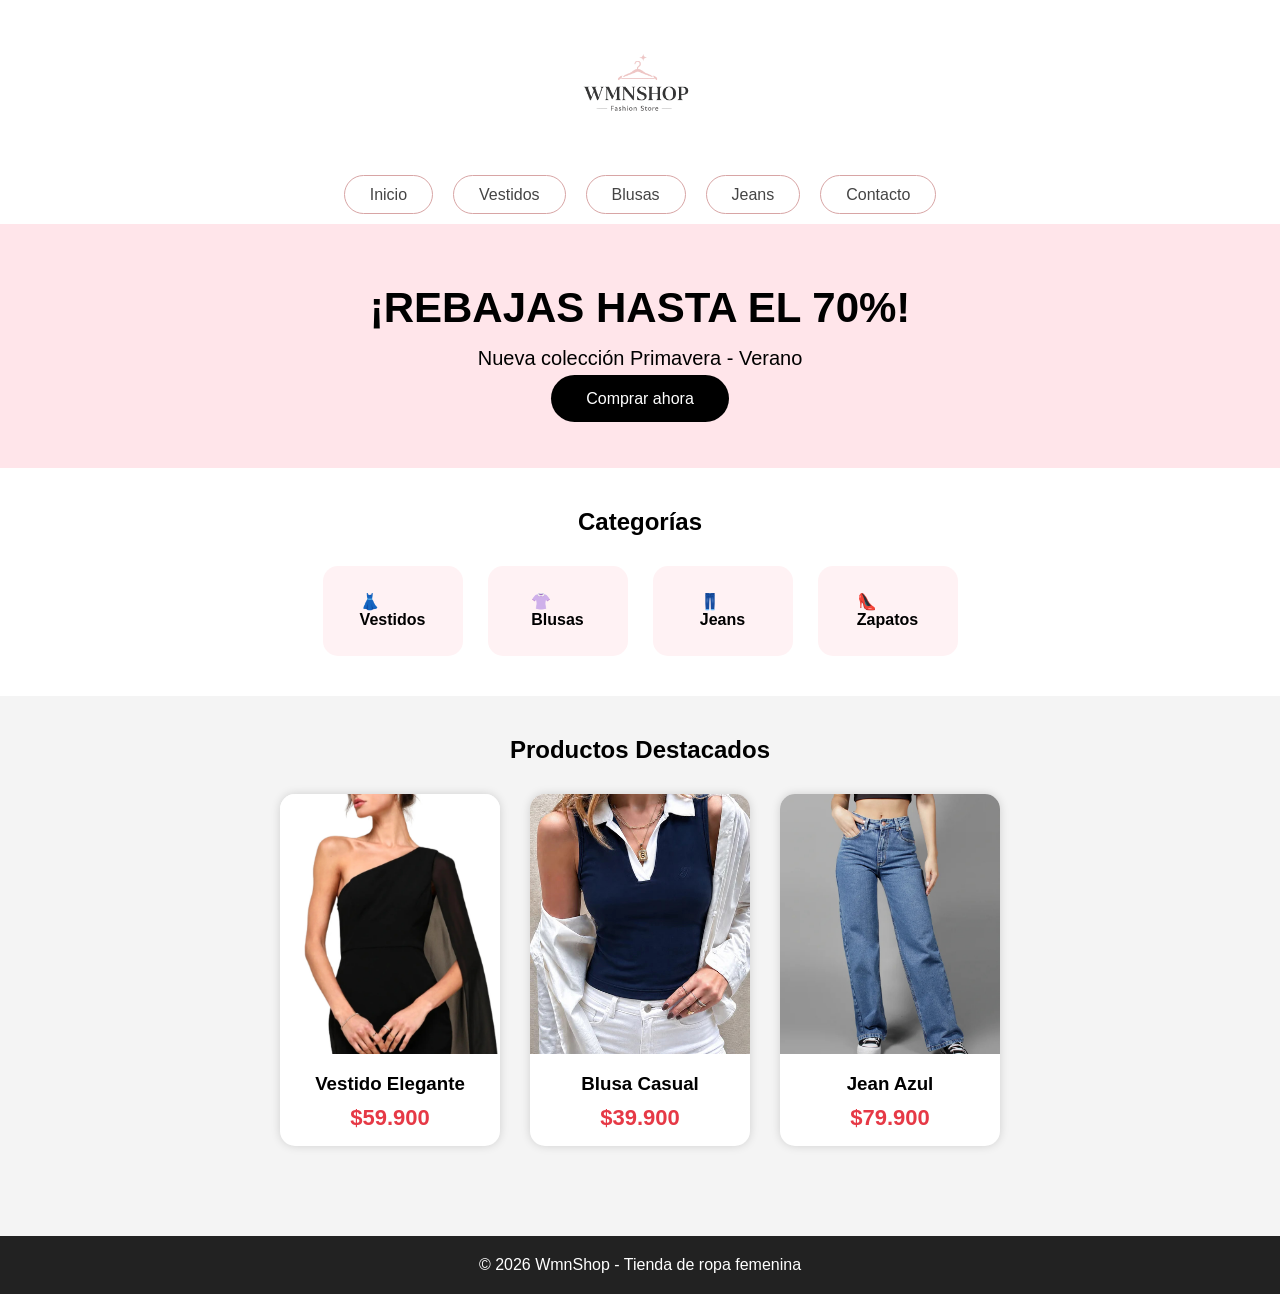
<file: index.html>
<!DOCTYPE html>
<html lang="es">

<head>
    <meta charset="UTF-8">
    <meta name="viewport" content="width=device-width, initial-scale=1.0">
    <title>WmnShop</title>

    <link rel="stylesheet" href="styles.css">
</head>

<body>

    <header>

        <!-- Logo -->
        <div class="logo">
            <img src="img/img0.png" alt="Logo WmnShop" class="logo-img">
        </div>

        <!-- Menú -->
        <nav>
            <ul>
                <li><a href="index.html">Inicio</a></li>
                <li><a href="#">Vestidos</a></li>
                <li><a href="#">Blusas</a></li>
                <li><a href="#">Jeans</a></li>
                <li><a href="contacto.html">Contacto</a></li>
            </ul>
        </nav>

    </header>

    <!-- Banner -->

    <section class="banner">

        <h1>¡REBAJAS HASTA EL 70%!</h1>

        <p>Nueva colección Primavera - Verano</p>

        <a href="#" class="boton">Comprar ahora</a>

    </section>

    <!-- Categorías -->

    <section class="categorias">

        <h2>Categorías</h2>

        <div class="contenedor-categorias">

            <div class="categoria">👗<br>Vestidos</div>

            <div class="categoria">👚<br>Blusas</div>

            <div class="categoria">👖<br>Jeans</div>

            <div class="categoria">👠<br>Zapatos</div>

        </div>

    </section>

    <!-- Productos -->

    <main>

        <h2>Productos Destacados</h2>

        <div class="productos">

            <div class="producto">
                <img src="img/img3.jpg" alt="Vestido">
                <h3>Vestido Elegante</h3>
                <p>$59.900</p>
            </div>

            <div class="producto">
                <img src="img/img2.jpg" alt="Blusa">
                <h3>Blusa Casual</h3>
                <p>$39.900</p>
            </div>

            <div class="producto">
                <img src="img/img1.jpg" alt="Jean">
                <h3>Jean Azul</h3>
                <p>$79.900</p>
            </div>

        </div>

    </main>

    <footer>

        <p>© 2026 WmnShop - Tienda de ropa femenina</p>

    </footer>

</body>

</html>
</file>
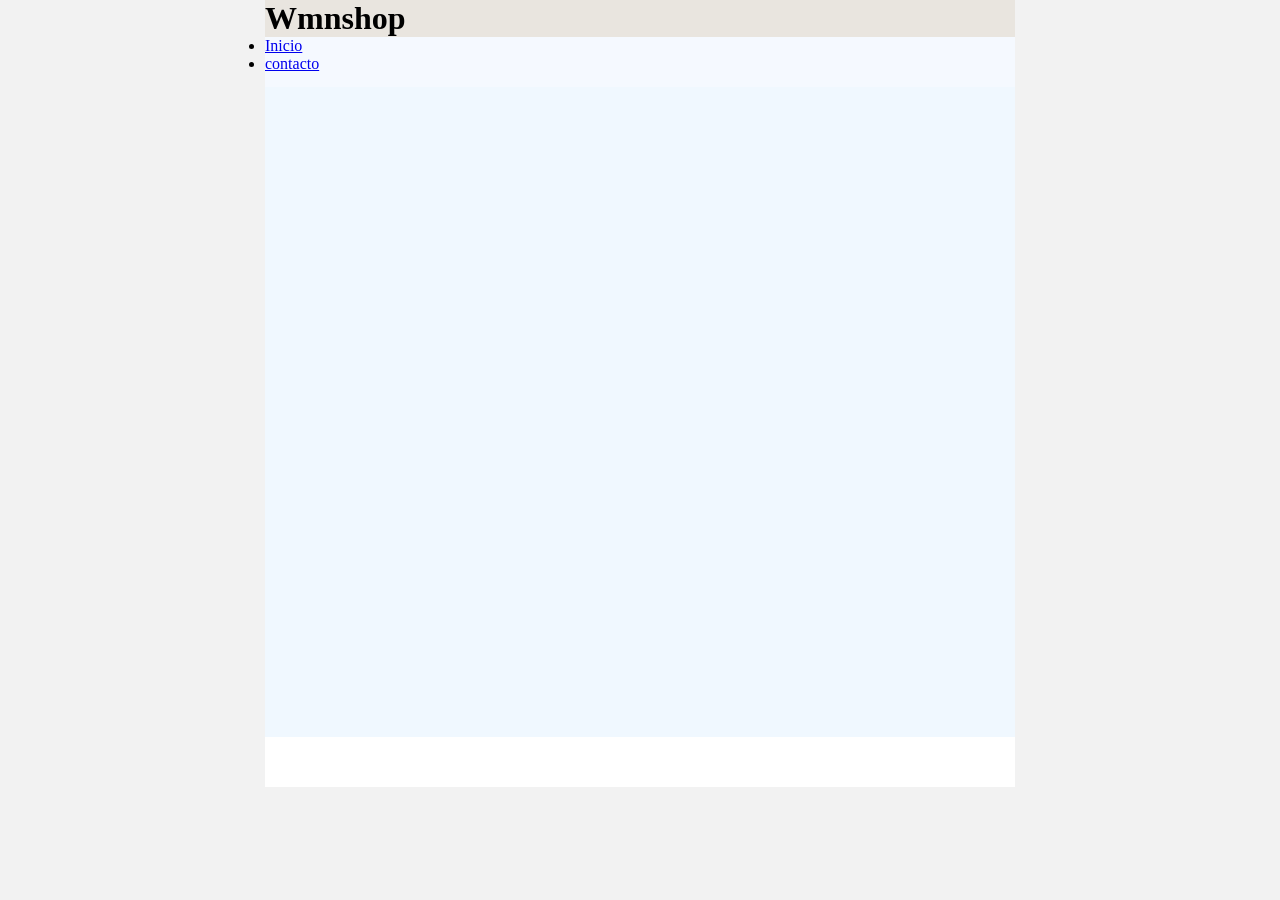
<file: contacto.html>
<!doctype html>
<html lang="es">
 <head>
     <meta charset="UTF-8">
    <title>Wmnshop</title>
 <style>
*{margin: 0;padding: 0;}
html{background-color: rgb(242, 242, 242);}
body{width: 750px;height: 750px; margin:auto ;background-color: rgb(233, 229, 223); }
header{width: 750px; height: 250px; background-color: aliceblue;}
main{width: 750px; height: 400px; background-color: aliceblue;}
nav{width: 750px; height: 50px; background-color: rgb(245, 249, 255);}
footer{width: 750px; height: 50px; background-color: rgb(255, 255, 255);}
 </style>
    <Body>
    <h1>Wmnshop</h1>
    <nav>
      <ul>
    <li><a href="index.html">Inicio</Index></a></li>
    
    <li><a href="contacto.html">contacto</Index></a></li>

      </ul>
    </nav>
    <header>
    <section id="banner"> </section>
    <section id="logo"> </section>
    <section id="login"> </section>
    </header>
    <main>
    <aside id="left"></aside>
    <aside id="right"></aside>
    <article></article>
    </main>
    <footer>

    </footer>
    </Body>
    </head>
    </html>
</file>
<file: styles.css>
*{

    margin:0;

    padding:0;

    box-sizing:border-box;

    font-family:Arial, Helvetica, sans-serif;

}
body{

    background:#f4f4f4;

}
header{

    background:#fff;

    text-align:center;

    padding:20px;

}
.logo-img{

    width:220px;

}
nav{

    margin-top:15px;

}
nav ul{

    list-style:none;

    display:flex;

    justify-content:center;

    gap:20px;

}
nav a{

    text-decoration:none;

    color:#444;

    border:1px solid #d8a5a5;

    padding:10px 25px;

    border-radius:30px;

    transition:.3s;

}
nav a:hover{

    background:#d8a5a5;

    color:white;

}
.banner{

    background:#ffe5ea;

    text-align:center;

    padding:60px 20px;

}
.banner h1{

    font-size:42px;

    margin-bottom:15px;

}
.banner p{

    font-size:20px;

    margin-bottom:20px;

}
.boton{

    background:black;

    color:white;

    text-decoration:none;

    padding:15px 35px;

    border-radius:30px;

}
.categorias{

    padding:40px;

    background:white;

}
.categorias h2{

    text-align:center;

    margin-bottom:30px;

}
.contenedor-categorias{

    display:flex;

    justify-content:center;

    gap:25px;

    flex-wrap:wrap;

}
.categoria{

    width:140px;

    height:90px;

    background:#fff2f4;

    border-radius:15px;



    display:flex;

    justify-content:center;

    align-items:center;

    flex-direction:column;



    font-weight:bold;

}
main{

    padding:40px;

}
main h2{

    text-align:center;

    margin-bottom:30px;

}
.productos{

    display:flex;

    justify-content:center;

    gap:30px;

    flex-wrap:wrap;

}
.producto{

    width:220px;

    background:white;

    border-radius:15px;

    overflow:hidden;

    box-shadow:0 0 10px rgba(0,0,0,.15);

    text-align:center;

    padding-bottom:15px;

}
.producto img{

    width:100%;

    height:260px;

    object-fit:cover;

}
.producto h3{

    margin:15px 0 10px;

}
.producto p{

    color:#e63946;

    font-size:22px;

    font-weight:bold;

}
footer{

    background:#222;

    color:white;

    text-align:center;

    padding:20px;

    margin-top:50px;

}
</file>
